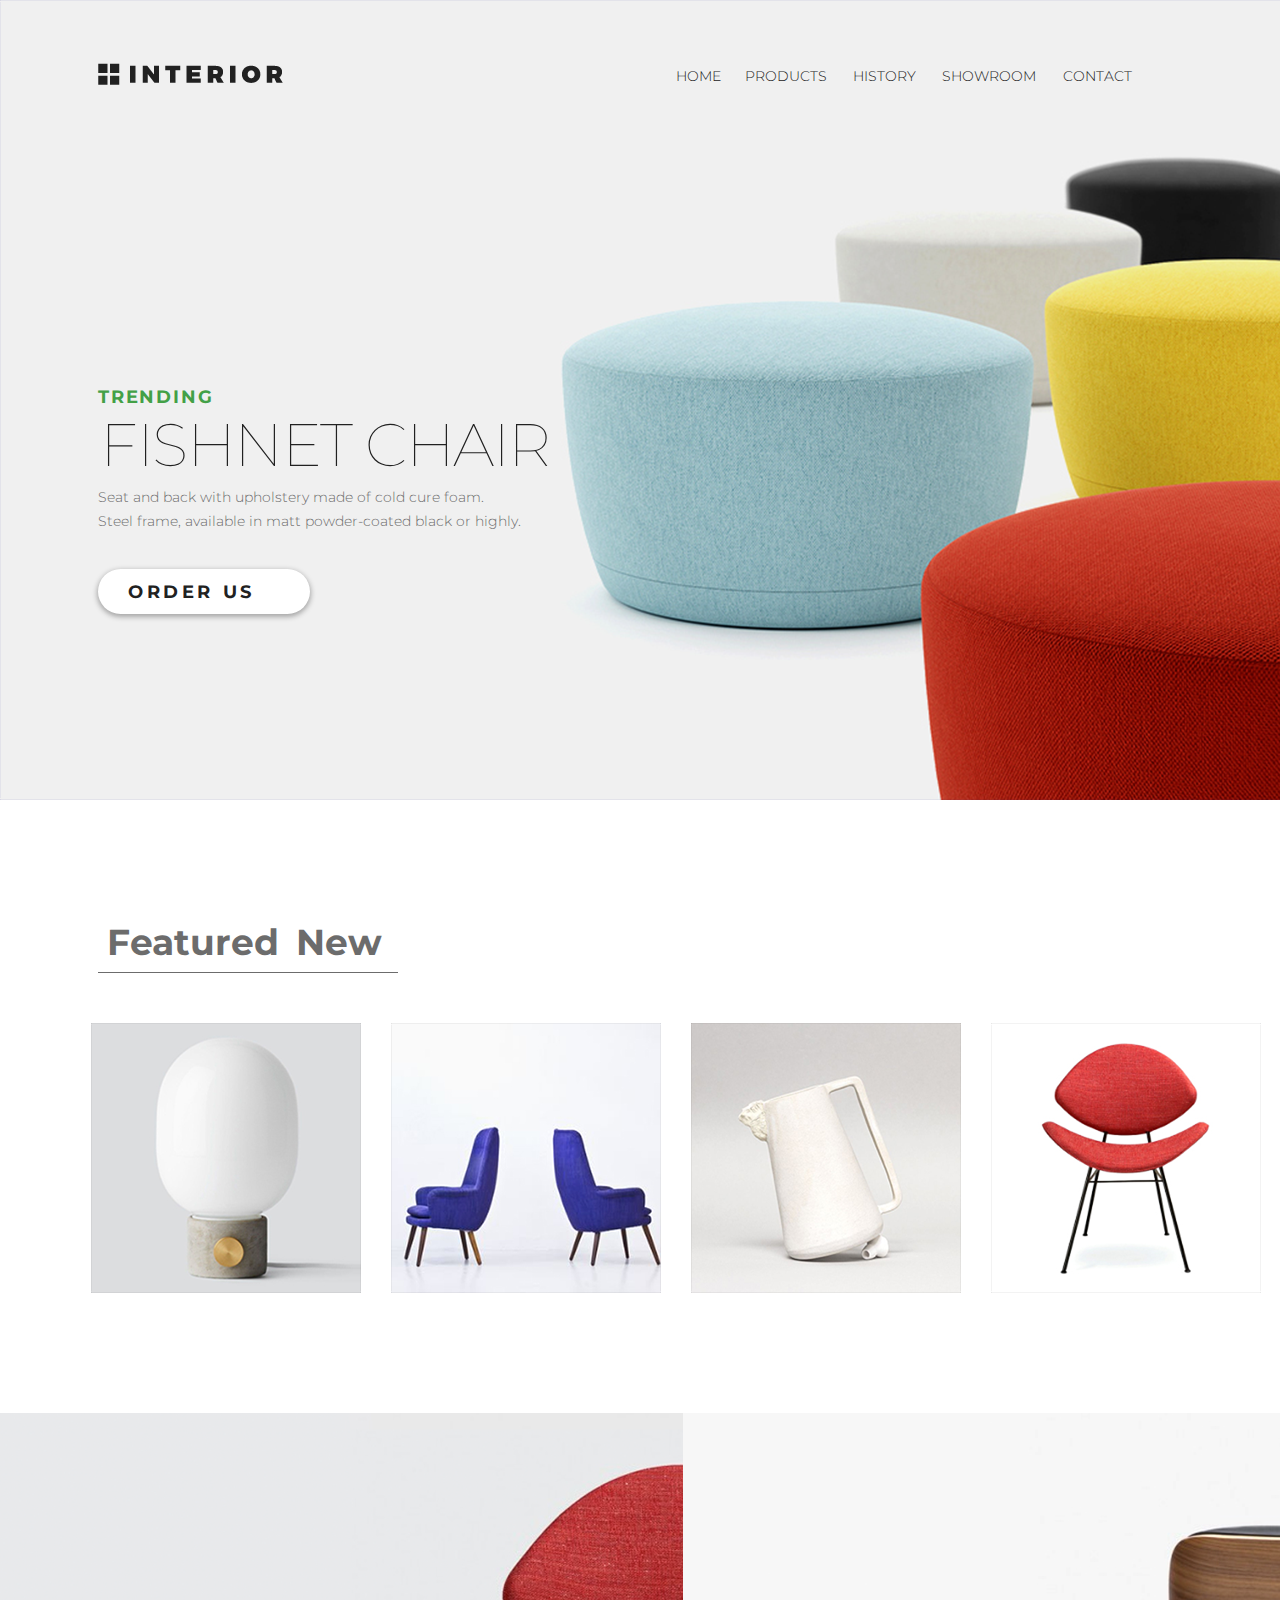
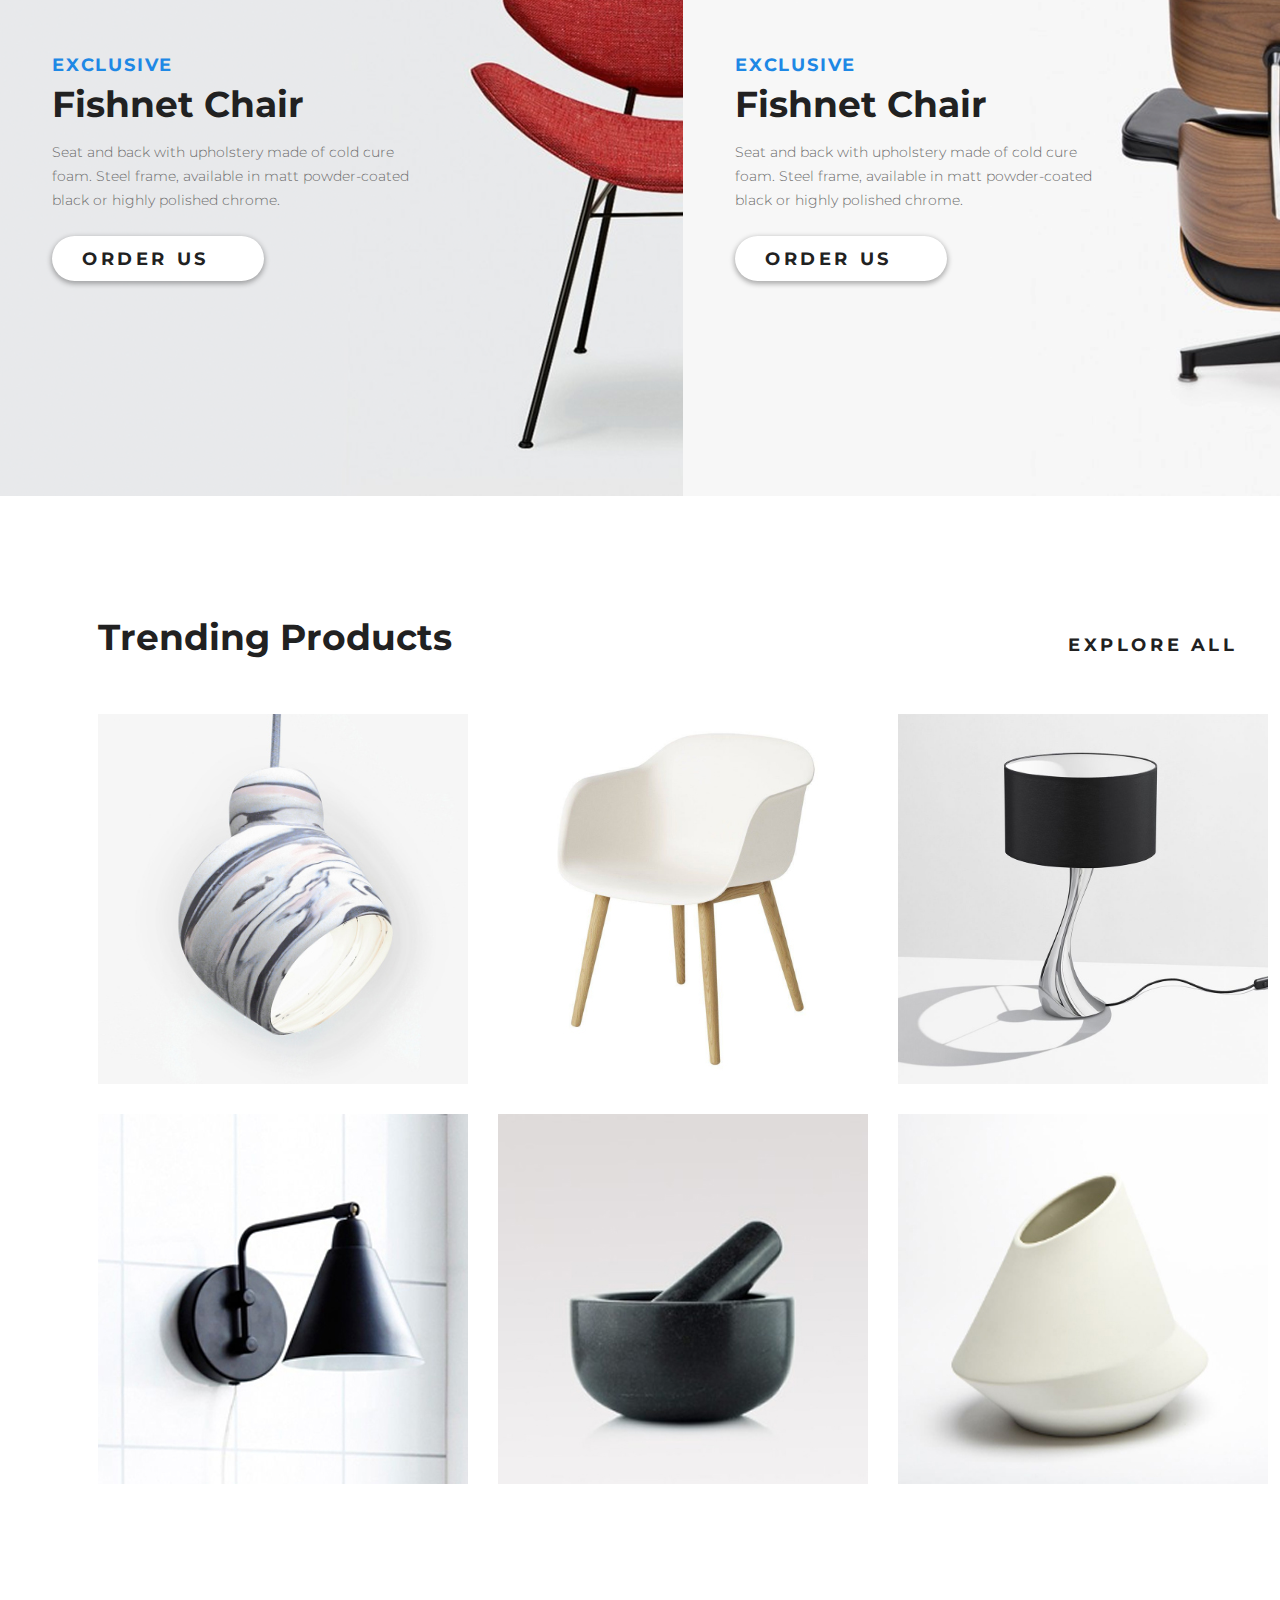
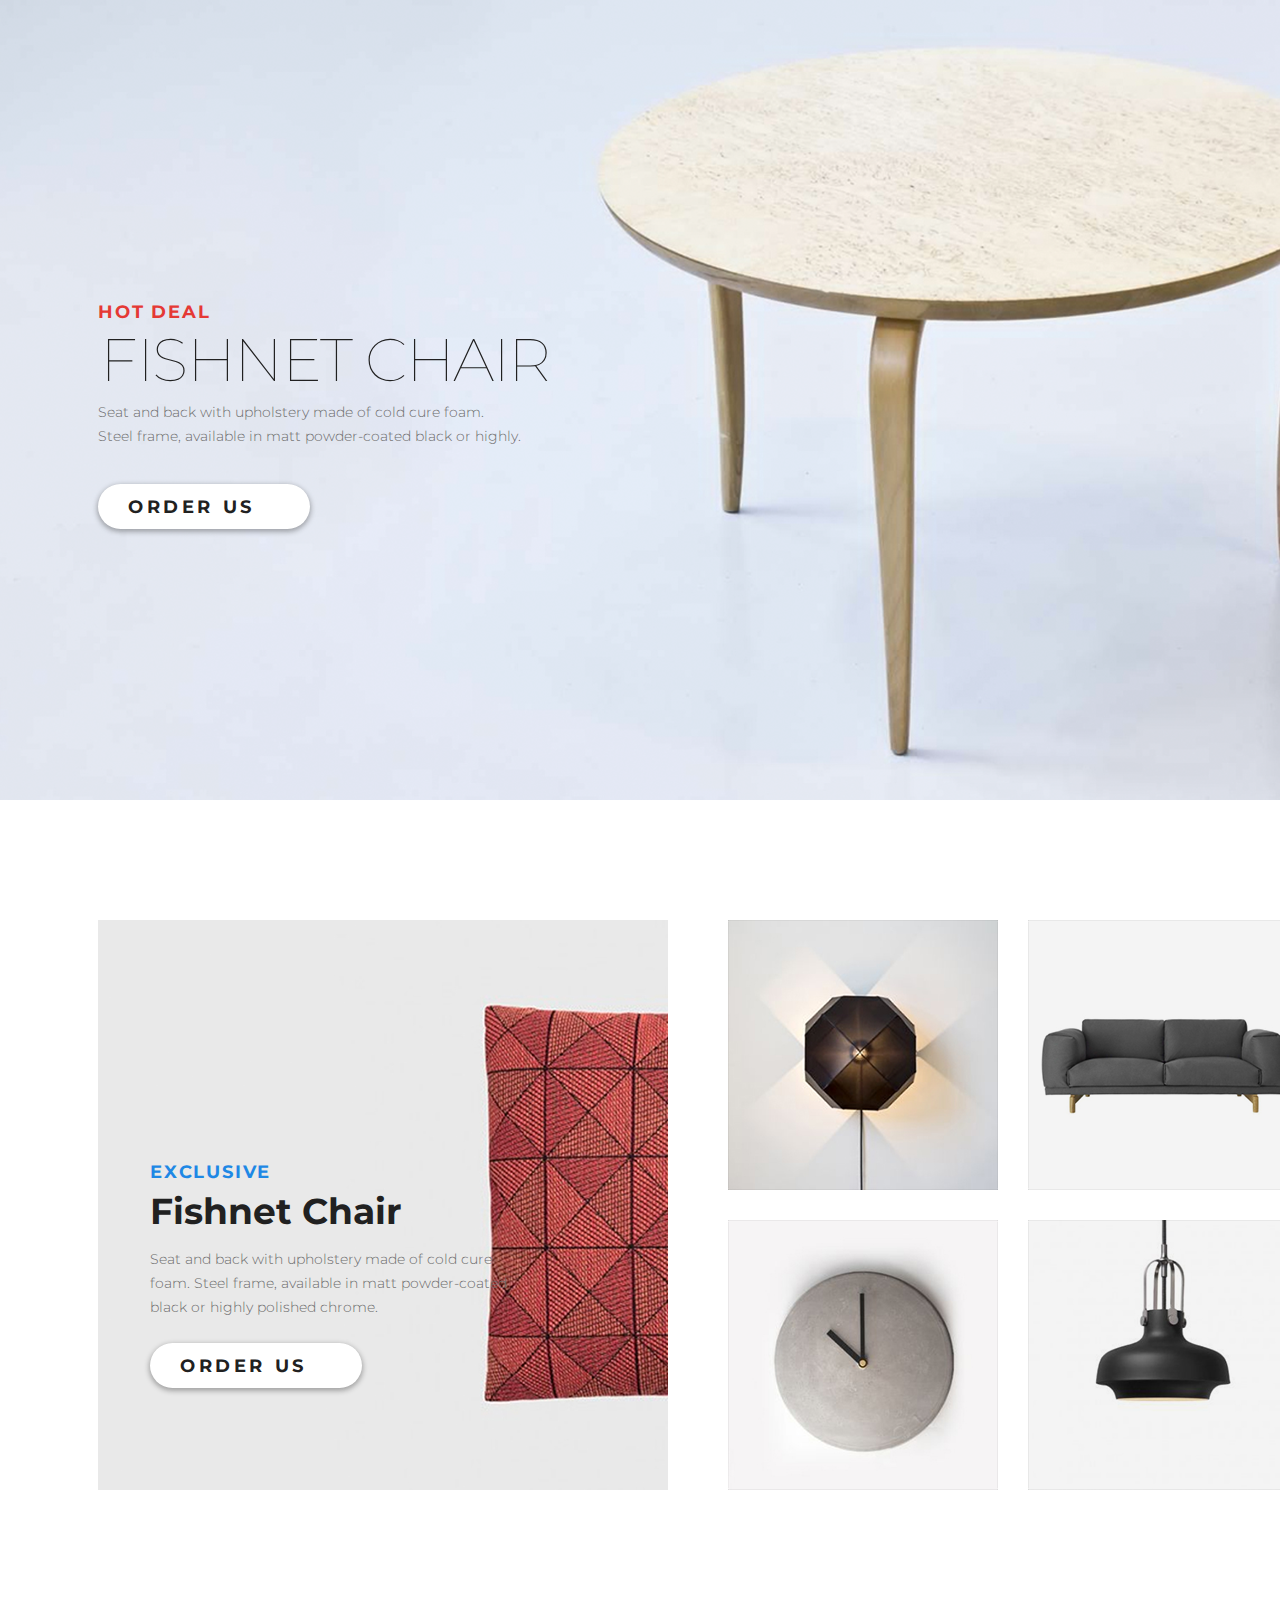
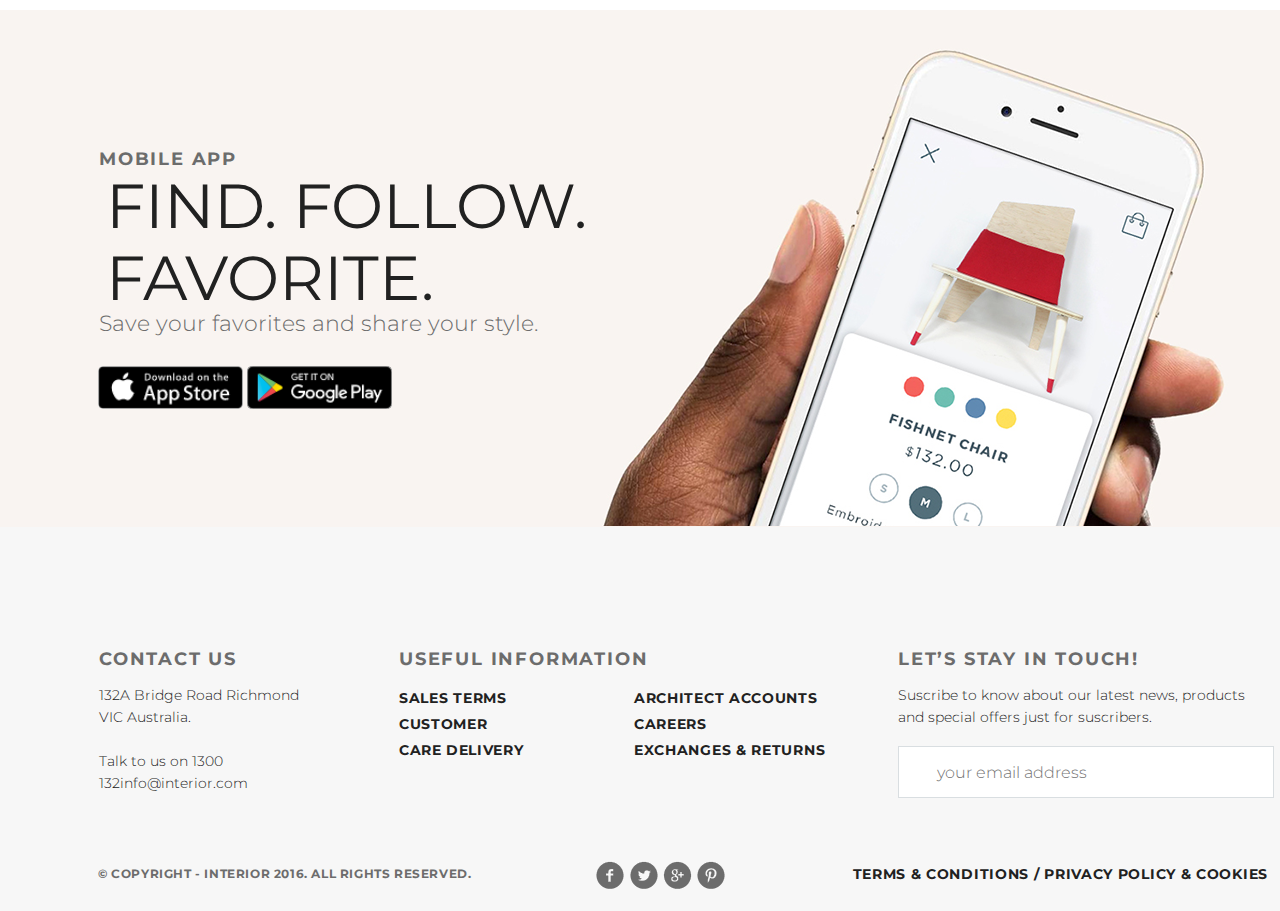
<file: index.html>
<!DOCTYPE html>
<html lang="en">
<head>
    <meta charset="UTF-8">
    <title>mysite</title>
    <link rel="stylesheet" href="style.css">
</head>
<body>
    <div class="conteiner">
        <div class="header">
            <a class="logo" href="index.html"><img src="img/logo.png" alt="logo"></a>
            <ul class="menu">
                <li class="home"><a href="#">HOME</a></li>
                <li class="prod"><a href="product.html">PRODUCTS</a></li>
                <li class="his"><a href="#">HISTORY</a></li>
                <li class="show"><a href="#">SHOWROOM</a></li>
                <li class="con"><a href="#">CONTACT</a></li>
            </ul>
                <span class="span_text1">TRENDING</span>
                <span class="span_text2">Fishnet Chair</span>
                <p>Seat and back with upholstery made of cold cure foam. <br> Steel frame, available in matt powder-coated black
 or highly.</p>
            <div class="order"><a href="#">Order Us</a>
                </div>
        </div>
        <div class="block_1">
            <div class="swich">
               <a href="#">Featured</a> 
               <a href="#">New</a>
            </div>
            <div class="product">
               <div class="product_1">
                   <div class="product_1_1">
                       <div></div>
                       <span>Fishnet Chair</span>
                       <span>Seat and back with upholstery <br>made of cold cure foam.</span>
                   </div>
               </div>
               <div class="product_2">
                   <div class="product_2_2">
                       <div></div>
                       <span>Fishnet Chair</span>
                       <span>Seat and back with upholstery <br>made of cold cure foam.</span>
                   </div>
               </div>
               <div class="product_3">
                   <div class="product_3_3">
                       <div></div>
                       <span>Fishnet Chair</span>
                       <span>Seat and back with upholstery <br>made of cold cure foam.</span>
                   </div>
               </div>
               <div class="product_4">
                   <div class="product_4_4">
                      <div></div>
                       <span>Fishnet Chair</span>
                       <span>Seat and back with upholstery <br>made of cold cure foam.</span>
                   </div>
               </div>
               <!-- <a href="#"><img src="img/product-1.png" alt=""></a>
                <a href="#"><img src="img/product-2.png" alt=""></a>
                <a href="#"><img src="img/product-3.png" alt=""></a>
                <a href="#"><img src="img/product-4.png" alt=""></a> --> 
            </div>
        </div>
        <div class="block_2">
            <div class="block_2_sek_1">
                <span>exclusive</span>
                <span>Fishnet Chair</span>
                <span>Seat and back with upholstery made of cold cure foam. Steel frame, available in matt
                powder-coated black
                or highly polished chrome.</span>
                <div class="order">
                <a href="#">Order us</a>
                </div>
            </div>
            <div class="block_2_sek_2">
                <span>exclusive</span>
                <span>Fishnet Chair</span>
                <span>Seat and back with upholstery made of cold cure foam. Steel frame, available in matt
                powder-coated black
                or highly polished chrome.</span>
                <div class="order">
                <a href="#">Order us</a>
                </div>
            </div>
        </div>
        <div class="block_3">
            <span>Trending Products</span>
            <span>explore all</span>
            <div class="block_3_prod_1">
                <div></div>
                <div></div>
                <div></div>
            </div>
            <div class="block_3_prod_2">
                <div></div>
                <div></div>
                <div></div>
            </div>
        </div>
        <div class="block_4">
            <span class="span_text1">Hot deal</span>
                <span class="span_text2">Fishnet Chair</span>
                <p>Seat and back with upholstery made of cold cure foam. <br> Steel frame, available in matt powder-coated black
                or highly.</p>
            <div class="order"><a href="#">Order Us</a>
                </div>
        </div>
        <div class="block_5">
            <div class="block_5_prod_1">
                <span>exclusive</span>
                <span>Fishnet Chair</span>
                <span>Seat and back with upholstery made of cold cure foam. Steel frame, available in matt
                powder-coated black
                or highly polished chrome.</span>
                <div class="order">
                <a href="#">Order us</a>
            </div>
            </div>
            <div class="block_5_prod_2">
                <div></div>
                <div></div>
                <div></div>
                <div></div>
            </div>
        </div>
        <div class="block_6">
            <span>mobile app</span>
            <span>Find. Follow. <br> Favorite.</span>
            <span>Save your favorites and share your style.</span>
            <div class="apps">
            <a href="#"><img src="img/app-store.png" alt=""></a>
            <a href="#"><img src="img/google-play.png" alt=""></a>
            </div>
        </div>
        <div class="block_7">
            <div>
                <span>Contact Us</span>
                <span>132A Bridge Road Richmond VIC Australia. <br> <br> Talk to us on 1300 <br> 132info@interior.com</span>
            </div>
            <div>
                <span>Useful Information</span>
                    <div class="bl7_foot1">
                <a href="">Sales terms</a>
                <a href="">Customer care</a>
                <a href="">Delivery</a>
                    </div>
                    <div class="bl7_foot2">
                <a href="">Architect accounts</a>
                <a href="">Careers</a><br>
                <a href=""> Exchanges & returns</a>
                    </div>
            </div>
            <div>
                <span>Let’s Stay in Touch!</span>
                <span>Suscribe to know about our latest news, products and special offers just for suscribers.</span>
                <input type="text" placeholder="         your email address">
            </div>
            <div>
               <span>© Copyright - INTERIOR 2016. All Rights Reserved.</span> 
               <a href="#">Terms & Conditions  /  Privacy policy & Cookies</a>
               <a href="#"><img src="img/social-links.png" alt=""></a>
            </div>
        </div>
    </div>
</body>
</html>
</file>
<file: style.css>
@import url('https://fonts.googleapis.com/css?family=Montserrat:100,300,700');

body {
    margin: 0px;
    font-family: Montserrat;
}

.conteiner {
    width: 1366px;
    margin: 0 auto;
}

.header {
    background: url(img/slider-img.png);
    height: 800px;
}

.logo img {
    float: left;
    width: 185px;
    height: 22px;
    margin-left: 98px;
    margin-top:  63px;
}

.menu {
    margin: 67px 211px 0px 0px;
    padding: 0px;
    float: right;
    width: 490px;
    height: 20px;
    color: #8c8c8c;
    font-family: Montserrat;
    font-size: 14px;
    font-weight: 300;
    text-align: center;
}

.menu a {
    text-decoration: none;
    color: #212121;
}

.menu li:hover {
    color: #212121;
    font-family: Montserrat;
    font-weight: 700;
    letter-spacing: 1.4px;
    text-align: center;
    border-bottom: 3px solid black;
}

.menu li { 
    list-style-type: none;
    display: inline-block;
    margin-right: 10px;
    text-align: center;
    display: inline-block;
    height: 20px;
}

.home {
    width: 52px;   
}
.prod {
    width: 94px;
}
.his {
    width: 75px;
}
.show {
    width: 107px;
}
.con {
    width: 81px;
}


.span_text1 {
    float: left;
    margin-left: 98px;
    margin-top: 288px;
    clear: left;
    width: 109px;
    height: 13px;
    color: #43a047;
    color: #ffffff;
    font-family: Montserrat;
    font-size: 18px;
    font-weight: 700;
    line-height: 48px;
    text-transform: uppercase;
    color: #43a047;
    letter-spacing: 1.8px;
}

.span_text2 {
    margin-top: 22px;
    margin-left: 100px;
    float: left;
    clear: left;
    width: 490px;
    height: 43px;
    color: #212121;
    font-family: Montserrat;
    font-size: 60px;
    font-weight: 100;
    text-transform: uppercase;
    letter-spacing: -1.5px;
}

.header p {
    margin-top: 34px;
    margin-left: 98px;
    float: left;
    clear: left;
    width: 458px;
    height: 38px;
    color: #6c6c6c;
    font-family: Montserrat;
    font-size: 14px;
    font-weight: 300;
    line-height: 24px;
}

.order {
    margin-left: 98px;
    margin-top: 32px;
    float: left;
    clear: left;
    width: 212px;
    height: 45px;
    box-shadow: 0 2px 5px 1px rgba(33, 33, 33, 0.35);
    border-radius: 23px;
    background-color: #ffffff;
}

.order:hover {
    background: url(img/arrow.png) no-repeat;
    background-position: 170px;
    background-size: 9px;
    background-color: #ffffff;
}

.order a {
    text-decoration: none;
    width: 120px;
    height: 13px;
    color: #212121;
    color: #6c6c6c;
    font-family: Montserrat;
    font-size: 18px;
    font-weight: 700;
    line-height: 24px;
    text-transform: uppercase;
    color: #212121;
    letter-spacing: 3.6px;
    line-height: 47px;
    padding-left: 30px;
}


.block_1 {
    height: 609px;
}

.swich {
    width: 300px;
    height: 52px;
    margin-left: 98px;
    margin-top: 120px;
    float: left;
    border-bottom: 1px solid #6c6c6c;
    clear: both;
}

.swich a {
    text-decoration: none;
    color: #6c6c6c;
    font-family: Montserrat;
    font-size: 36px;
    font-weight: 700;
}

.swich a:nth-child(1) {
    float: left;
    display: block;
    width: 158px;
    height: 25px;
    padding: 0px 20px 25px 9px;
}

.swich a:nth-child(2) {
    float: left;
    display: block;
    width: 80px;
    height: 25px;
    padding: 0px 22px 25px 11px;
}

.swich a:hover  {
    color: #212121;
    border-bottom: 3px solid #212121;
}

.product {
    position: relative;
    width: 1214px;
    height: 270px;
    margin: 50px 76px 120px 76px;
    float: left;
}

.product .product_1,
.product .product_2,
.product .product_3,
.product .product_4 {
    width: 270px;
    height: 270px;
    margin: 0px 15px;
    float: left; 
}

.product_1 {
    width: 270px;
    height: 270px;
    position:relative;
    background: url(img/product-1.png);
}
.product_2 {
    background: url(img/product-2.png);
    width: 270px;
    height: 270px;
    position:relative;
}
.product_3 {
    background: url(img/product-3.png);
    width: 270px;
    height: 270px;
    position:relative;
}
.product_4 {
    background: url(img/product-4.png);
    width: 270px;
    height: 270px;
    position:relative;
}

.product_1_1,
.product_2_2,
.product_3_3,
.product_4_4 {
    position:absolute;
    left:0;
    bottom:0;
    right:0;
    top:0;
    background:rgba(255,255,255, 0.7);
    padding:5px;
    display:none;
}


.product_1:hover .product_1_1,
.product_2:hover .product_2_2,
.product_3:hover .product_3_3,
.product_4:hover .product_4_4 {
    display: block;
}

.product_1_1 div,
.product_2_2 div,
.product_3_3 div,
.product_4_4 div {
    width: 48px;
    height: 48px;
    box-shadow: 0 5px 5px 1px rgba(33, 33, 33, 0.35);
    border-radius: 24px;
    background-color: #ffffff;
    background: url(img/arrow.png) no-repeat;
    background-position: 18px;
    background-size: 12px;
    background-color: #ffffff;
    margin-left: 111px;
    margin-top: 62px;
    float: left;
}

.product_1_1 span:nth-child(2),
.product_2_2 span:nth-child(2),
.product_3_3 span:nth-child(2),
.product_4_4 span:nth-child(2) {
    width: 170px;
    height: 17px;
    color: #212121;
    font-family: Montserrat;
    font-size: 22px;
    font-weight: 700;
    line-height: 29.88px;
    margin-left: 63px;
    margin-top: 19px;
    float: left;
}

.product_1_1 span:nth-child(3),
.product_2_2 span:nth-child(3),
.product_3_3 span:nth-child(3),
.product_4_4 span:nth-child(3) {
    width: 230px;
    height: 33px;
    color: #6c6c6c;
    font-family: Montserrat;
    font-size: 14px;
    font-weight: 300;
    line-height: 21.91px;
    float: left;
    margin-left: 18px;
    margin-top: 23px;
    text-align: center;
}


.block_2 {
    height: 683px;
}


.block_2_sek_1 {
    background: url(img/promo-img1.png) no-repeat;
    width: 683px;
    height: 683px;
    float: left;
}

.block_2_sek_2 {
    background: url(img/promo-img.png) no-repeat;
    width: 683px;
    height: 683px;
    float: right;

}

.block_2_sek_1 span:nth-child(1) {
    width: 115px;
    height: 13px;
    color: #1e88e5;
    color: #ffffff;
    font-family: Montserrat;
    font-size: 18px;
    font-weight: 700;
    line-height: 48px;
    text-transform: uppercase;
    color: #1e88e5;
    letter-spacing: 1.8px;
    float: left;
    margin-left: 52px;
    margin-top: 228px;
}

.block_2_sek_1 span:nth-child(2) {
    width: 300spx;
    height: 28px;
    color: #212121;
    font-family: Montserrat;
    font-size: 36px;
    font-weight: 700;
    margin-left: 52px;
    margin-top: 28px;
    float: left;
    clear: left;
}
.block_2_sek_1 span:nth-child(3) {
    width: 374px;
    height: 36px;
    color: #6c6c6c;
    font-family: Montserrat;
    font-size: 14px;
    font-weight: 300;
    line-height: 24.04px;
    float: left;
    clear: left;
    margin-left: 52px;
    margin-top: 30px;
}

.block_2_sek_1 div {
    margin-left: 52px;
    margin-top: 60px;
}

.block_2_sek_2 span:nth-child(1) {
    width: 115px;
    height: 13px;
    color: #1e88e5;
    color: #ffffff;
    font-family: Montserrat;
    font-size: 18px;
    font-weight: 700;
    line-height: 48px;
    text-transform: uppercase;
    color: #1e88e5;
    letter-spacing: 1.8px;
    float: left;
    margin-left: 52px;
    margin-top: 228px;
}

.block_2_sek_2 span:nth-child(2) {
    width: 300spx;
    height: 28px;
    color: #212121;
    font-family: Montserrat;
    font-size: 36px;
    font-weight: 700;
    margin-left: 52px;
    margin-top: 28px;
    float: left;
    clear: left;
}
.block_2_sek_2 span:nth-child(3) {
    width: 374px;
    height: 36px;
    color: #6c6c6c;
    font-family: Montserrat;
    font-size: 14px;
    font-weight: 300;
    line-height: 24.04px;
    float: left;
    clear: left;
    margin-left: 52px;
    margin-top: 30px;
}

.block_2_sek_2 div {
    margin-left: 52px;
    margin-top: 60px;
}

.block_3 {
    height: 1108px;
}

.block_3 span:nth-child(1) {
    width: 370px;
    height: 35px;
    color: #212121;
    font-family: Montserrat;
    font-size: 36px;
    font-weight: 700;
    margin-left: 98px;
    margin-top: 119px;
    float: left;
}

.block_3 span:nth-child(2) {
    width: 180px;
    height: 13px;
    color: #212121;
    color: #6c6c6c;
    font-family: Montserrat;
    font-size: 18px;
    font-weight: 700;
    line-height: 24px;
    text-transform: uppercase;
    color: #212121;
    letter-spacing: 3.6px;
    float: right;
    margin-right: 118px;
    margin-top: 137px;
}

.block_3_prod_1 {
    height: 370px;
    width: 1366px;
    margin-top: 64px;
    float: left;
}

.block_3_prod_1 div:nth-child(1) {
    background: url(img/product-11.png) no-repeat;
    width: 370px;
    height: 370px;
    margin-left: 98px;
    float: left;
}

.block_3_prod_1 div:nth-child(2) {
    background: url(img/product-21.png) no-repeat;
    width: 370px;
    height: 370px;
    margin-left: 30px;
    float: left;
}

.block_3_prod_1 div:nth-child(3) {
    background: url(img/product-31.png) no-repeat;
    width: 370px;
    height: 370px;
    margin-left: 30px;
    float: left;
}

.block_3_prod_2 {
    height: 370px;
    width: 1366px;
    margin-top: 30px;
    float: left;
}

.block_3_prod_2 div:nth-child(1) {
    background: url(img/product-41.png) no-repeat;
    width: 370px;
    height: 370px;
    margin-left: 98px;
    float: left;
}

.block_3_prod_2 div:nth-child(2) {
    background: url(img/product-5.png) no-repeat;
    width: 370px;
    height: 370px;
    margin-left: 30px;
    float: left;
}

.block_3_prod_2 div:nth-child(3) {
    background: url(img/product-6.png) no-repeat;
    width: 370px;
    height: 370px;
    margin-left: 30px;
    float: left;
}

.block_4 {
    height: 800px;
    background: url(img/slider8.png);
}

.block_4 p {
    margin-top: 34px;
    margin-left: 98px;
    float: left;
    clear: left;
    width: 458px;
    height: 38px;
    color: #6c6c6c;
    font-family: Montserrat;
    font-size: 14px;
    font-weight: 300;
    line-height: 24px;
}

.block_4 span:nth-child(1) {
    width: 200px;
    color: #e53935;
} 

.block_5 {
    height: 810px;
} 

.block_5_prod_1 {
    background: url(img/product-1-lg.png) no-repeat;
    width: 570px;
    height: 570px;
    float: left;
    margin-left: 98px;
    margin-top: 120px;
}

.block_5_prod_2 {
    height: 810px;
    width: 668px;
    float: right;

}

.block_5_prod_2 div:nth-child(1) {
    width: 270px;
    height: 270px;
    margin-top: 120px;
    margin-left: 30px;
    float: left;
    background: url(img/product-2-sm.png) no-repeat;
}

.block_5_prod_2 div:nth-child(2) {
    width: 270px;
    height: 270px;
    margin-top: 120px;
    margin-left: 30px;
    float: left;
    background: url(img/product-3-sm.png) no-repeat;
}

.block_5_prod_2 div:nth-child(3) {
    width: 270px;
    height: 270px;
    margin-top: 30px;
    margin-left: 30px;
    float: left;
    background: url(img/product-4-sm.png) no-repeat;
}

.block_5_prod_2 div:nth-child(4) {
    width: 270px;
    height: 270px;
    margin-top: 30px;
    margin-left: 30px;
    float: left;
    background: url(img/product-5-sm.png) no-repeat;
}

.block_5_prod_1 span:nth-child(1) {
    width: 115px;
    height: 13px;
    color: #1e88e5;
    color: #ffffff;
    font-family: Montserrat;
    font-size: 18px;
    font-weight: 700;
    line-height: 48px;
    text-transform: uppercase;
    color: #1e88e5;
    letter-spacing: 1.8px;
    float: left;
    margin-left: 52px;
    margin-top: 228px;
}

.block_5_prod_1 span:nth-child(2) {
    width: 300spx;
    height: 28px;
    color: #212121;
    font-family: Montserrat;
    font-size: 36px;
    font-weight: 700;
    margin-left: 52px;
    margin-top: 28px;
    float: left;
    clear: left;
}
.block_5_prod_1 span:nth-child(3) {
    width: 374px;
    height: 36px;
    color: #6c6c6c;
    font-family: Montserrat;
    font-size: 14px;
    font-weight: 300;
    line-height: 24.04px;
    float: left;
    clear: left;
    margin-left: 52px;
    margin-top: 30px;
}

.block_5_prod_1 div {
    margin-left: 52px;
    margin-top: 60px;
}

.block_6 {
    height: 517px;
    background: url(img/back-img.png);
}

.block_6 span:nth-child(1) {
    width: 140px;
    height: 13px;
    color: #6c6c6c;
    color: #ffffff;
    font-family: Montserrat;
    font-size: 18px;
    font-weight: 700;
    line-height: 48px;
    text-transform: uppercase;
    color: #6c6c6c;
    letter-spacing: 1.8px;
    float: left;
    margin-left: 99px;
    margin-top: 125px;
    clear: both;
}
.block_6 span:nth-child(2) {
    width: 600px;
    height: 116px;
    color: #212121;
    font-family: Montserrat;
    font-size: 62px;
    font-weight: 400;
    line-height: 72px;
    text-transform: uppercase;
    float: left;
    margin-left: 106px;
    margin-top: 22px;
    clear: both;
}

.block_6 span:nth-child(3) {
    width: 450px;
    height: 21px;
    color: #6c6c6c;
    font-family: Montserrat;
    font-size: 22px;
    font-weight: 300;
    line-height: 24px;
    float: left;
    margin-left: 99px;
    margin-top: 26px;
    clear: both;
}

.apps {
    width: 300px;
    height: 44px;
    margin-left: 98px;
    margin-top: 33px;
    float: left;
    clear: both;
}

.apps img:nth-child(1) {
    width: 145px;
}

.apps img:nth-child(2) {
    width: 145px;
}

.block_7 {
    height: 384px;
    background-color: #f7f7f7;
}

.block_7 div:nth-child(1) {
    width: 399px;
    height: 300px;
    float: left;
}

.block_7 div:nth-child(2) {
    width: 499px;
    height: 300px;
    float: left;
}

.block_7 div:nth-child(3) {
    width: 468px;
    height: 300px;
    float: left;
}
.block_7 div:nth-child(4) {
    width: 1366px;
    height: 83px;
    float: left;
}


.block_7 div:nth-child(1) span:nth-child(1){
    width: 140px;
    height: 13px;
    color: #6c6c6c;
    font-family: Montserrat;
    font-size: 18px;
    font-weight: 700;
    line-height: 24px;
    text-transform: uppercase;
    letter-spacing: 1.8px;
    margin-left: 99px;
    margin-top: 120px;
    float: left;
}

.block_7 div:nth-child(1) span:nth-child(2) {
    width: 221px;
    height: 102px;
    color: #212121;
    font-family: Montserrat;
    font-size: 14px;
    font-weight: 300;
    line-height: 22px;
    margin-left: 99px;
    margin-top: 24px;
    float: left;
}

.block_7 div:nth-child(2) span:nth-child(1) {
   width: 250px;
    height: 13px;
    color: #6c6c6c;
    font-family: Montserrat;
    font-size: 18px;
    font-weight: 700;
    line-height: 24px;
    text-transform: uppercase;
    /* Text style for "U, seful I" */
    letter-spacing: 1.8px;
    float: left;
    margin-top: 120px;
}

.block_7 div:nth-child(2) .bl7_foot1{
    width: 132px;
    height: 62px;
    margin-top: 25px;
    float: left;
    clear: both;
    
}

.block_7 div:nth-child(2) .bl7_foot2 {
    width: 200px;
    height: 63px;
    margin-left: 103px;
    margin-top: 25px;
}

.block_7 div a {
    color: #212121;
    font-family: Montserrat;
    font-size: 14px;
    font-weight: 700;
    line-height: 26px;
    text-transform: uppercase;
    letter-spacing: 0.7px;
    text-decoration: none;
    
}

.block_7 div:nth-child(3) span:nth-child(1) {
    width: 250px;
    height: 13px;
    color: #6c6c6c;
    font-family: Montserrat;
    font-size: 18px;
    font-weight: 700;
    line-height: 24px;
    text-transform: uppercase;
    letter-spacing: 1.8px;
    margin-top: 120px;
    float: left;
}

.block_7 div:nth-child(3) span:nth-child(2) {
    width: 363px;
    height: 36px;
    color: #212121;
    font-family: Montserrat;
    font-size: 14px;
    font-weight: 300;
    line-height: 22px;
    margin-top: 24px;
    float: left;
}
.block_7 div:nth-child(3) input {
    width: 370px;
    height: 48px;
    border: 1px solid #d9dee1;
    background-color: #ffffff;
    margin-top: 26px;
    color: #6c6c6c;
    font-family: Montserrat;
    font-size: 16px;
    font-weight: 300;
    line-height: 22px;
}

.block_7 div:nth-child(4) span:nth-child(1) {
    width: 380px;
    height: 9px;
    color: #6c6c6c;
    font-family: Montserrat;
    font-size: 12px;
    font-weight: 700;
    line-height: 26px;
    text-transform: uppercase;
    letter-spacing: 0.6px;
    margin-left: 98px;
    margin-top: 34px;
    float: left;
}

.block_7 div:nth-child(4) a {
    float: right;
    margin-right: 98px;
    margin-top: 34px;
}

.block_7 div:nth-child(4) img {
    margin-right: 30px;
    float: left;
    clear: both;
}

.pro {
    background: none;
    background-color: #f5f5f5;
    height: 360px;
    border:  
}

.pro span {
    width: 700px;
    height: 58px;
    color: #212121;
    font-family: Montserrat;
    font-size: 62px;
    font-weight: 400;
    line-height: 72px;
    float: left;
    margin-left: 101px;
    margin-top: 168px;
}

.block2_prod {
    height: 1965px;
}

.block2_prod .swich {
    height: 42px;
    width: 614px;
    margin-top: 71px;
    margin-left: 101px;
}

.block2_prod .swich a {
    text-decoration: none;
    color: #6c6c6c;
    font-family: Montserrat;
    font-size: 18px;
    font-weight: 700;
    display: inline-block;
    width: 100px;
    height: 19px;
    padding: 5px 10px 15px 10px;
    text-align: center;
}

.block2_prod .swich a:nth-child(1) {
    width: 40px;
}
.block2_prod .swich a:nth-child(2) {
    width: 65px;
}

.block2_prod .swich a:nth-child(3) {
    width: 75px;
}
.block2_prod .swich a:nth-child(4) {
    width: 117px;
}
.block2_prod .swich a:nth-child(5) {
    width: 93px;
}
.block2_prod .swich a:nth-child(6) {
    width: 91px;
}

.block2_prod .swich a:hover  {
    color: #212121;
    border-bottom: 3px solid #212121;
}

.block2_prod_produtcts {
    height: 1597px;
    width: 1171px;
    margin-left: 98px;
    margin-top: 50px;
    float: left;
}

.block2_prod_produtcts div:nth-child(1) div:nth-child(1) {
    width: 370px;
    height: 370px;
    float: left;
    background: url(img/product-11.png);
}

.block2_prod_produtcts div:nth-child(1) div:nth-child(2) {
    width: 370px;
    height: 370px;
    float: left;
    margin: 0px 30px;
    background: url(img/product-21.png);
}

.block2_prod_produtcts div:nth-child(1) div:nth-child(3) {
    width: 370px;
    height: 370px;
    float: left;
    background: url(img/product-31.png);
}

.block2_prod_produtcts div:nth-child(2) div:nth-child(1) {
    width: 370px;
    height: 370px;
    float: left;
    background: url(img/product-41.png);
    margin-top: 30px;
}

.block2_prod_produtcts div:nth-child(2) div:nth-child(2) {
    width: 370px;
    height: 370px;
    float: left;
    background: url(img/product-5.png);
    margin: 30px 30px 0px 30px;
}

.block2_prod_produtcts div:nth-child(2) div:nth-child(3) {
    width: 370px;
    height: 370px;
    float: left;
    background: url(img/product-6.png);
    margin-top: 30px;
}

.block2_prod_produtcts div:nth-child(3) div:nth-child(1) {
    width: 370px;
    height: 370px;
    margin-top: 30px;
    float: left;
    background: url(img/product-11.png);
}

.block2_prod_produtcts div:nth-child(3) div:nth-child(2) {
    width: 370px;
    height: 370px;
    float: left;
    margin-top: 30px;
    margin: 30px 30px 0px 30px;
    background: url(img/product-21.png);
}

.block2_prod_produtcts div:nth-child(3) div:nth-child(3) {
    width: 370px;
    height: 370px;
    float: left;
    margin-top: 30px;
    background: url(img/product-31.png);
}

.block2_prod_produtcts div:nth-child(4) div:nth-child(1) {
    width: 370px;
    height: 370px;
    float: left;
    background: url(img/product-41.png);
    margin-top: 30px;
}

.block2_prod_produtcts div:nth-child(4) div:nth-child(2) {
    width: 370px;
    height: 370px;
    float: left;
    background: url(img/product-5.png);
    margin: 30px 30px 0px 30px;
}

.block2_prod_produtcts div:nth-child(4) div:nth-child(3) {
    width: 370px;
    height: 370px;
    float: left;
    background: url(img/product-6.png);
    margin-top: 30px;
}
</file>
